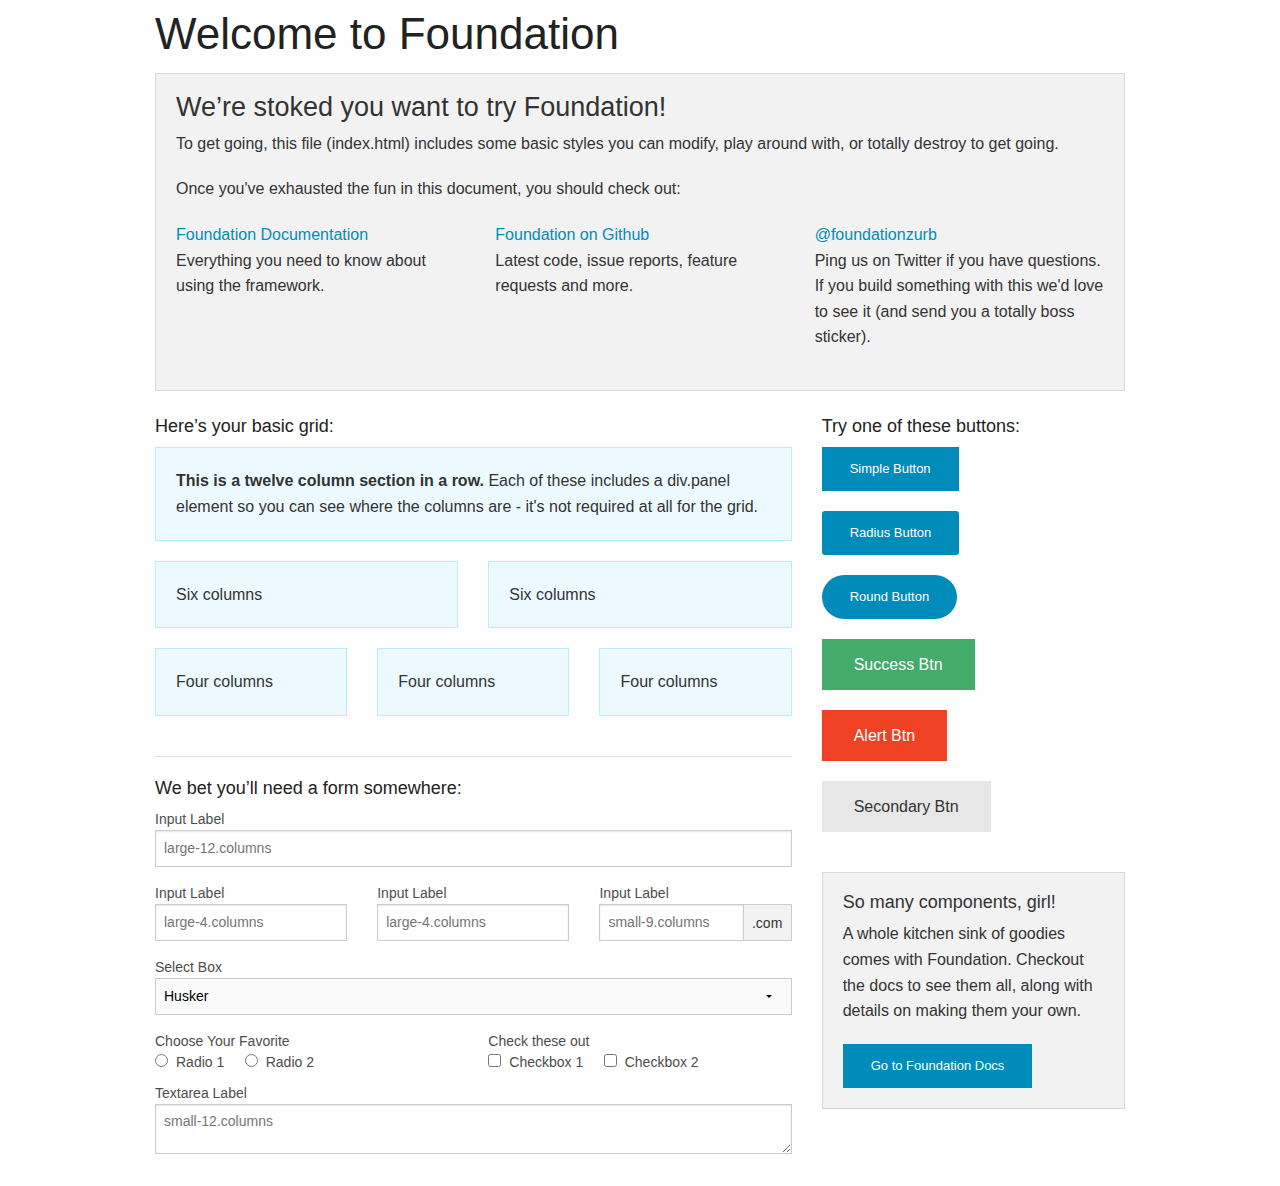
<file: public/foundation-5/index.html>
<!doctype html>
<html class="no-js" lang="en">
  <head>
    <meta charset="utf-8" />
    <meta name="viewport" content="width=device-width, initial-scale=1.0" />
    <title>Foundation | Welcome</title>
    <link rel="stylesheet" href="css/foundation.css" />
    <script src="js/vendor/modernizr.js"></script>
  </head>
  <body>
    
    <div class="row">
      <div class="large-12 columns">
        <h1>Welcome to Foundation</h1>
      </div>
    </div>
    
    <div class="row">
      <div class="large-12 columns">
      	<div class="panel">
	        <h3>We&rsquo;re stoked you want to try Foundation! </h3>
	        <p>To get going, this file (index.html) includes some basic styles you can modify, play around with, or totally destroy to get going.</p>
	        <p>Once you've exhausted the fun in this document, you should check out:</p>
	        <div class="row">
	        	<div class="large-4 medium-4 columns">
	    		<p><a href="http://foundation.zurb.com/docs">Foundation Documentation</a><br />Everything you need to know about using the framework.</p>
	    	</div>
	        	<div class="large-4 medium-4 columns">
	        		<p><a href="http://github.com/zurb/foundation">Foundation on Github</a><br />Latest code, issue reports, feature requests and more.</p>
	        	</div>
	        	<div class="large-4 medium-4 columns">
	        		<p><a href="http://twitter.com/foundationzurb">@foundationzurb</a><br />Ping us on Twitter if you have questions. If you build something with this we'd love to see it (and send you a totally boss sticker).</p>
	        	</div>        
					</div>
      	</div>
      </div>
    </div>

    <div class="row">
      <div class="large-8 medium-8 columns">
        <h5>Here&rsquo;s your basic grid:</h5>
        <!-- Grid Example -->

        <div class="row">
          <div class="large-12 columns">
            <div class="callout panel">
              <p><strong>This is a twelve column section in a row.</strong> Each of these includes a div.panel element so you can see where the columns are - it's not required at all for the grid.</p>
            </div>
          </div>
        </div>
        <div class="row">
          <div class="large-6 medium-6 columns">
            <div class="callout panel">
              <p>Six columns</p>
            </div>
          </div>
          <div class="large-6 medium-6 columns">
            <div class="callout panel">
              <p>Six columns</p>
            </div>
          </div>
        </div>
        <div class="row">
          <div class="large-4 medium-4 small-4 columns">
            <div class="callout panel">
              <p>Four columns</p>
            </div>
          </div>
          <div class="large-4 medium-4 small-4 columns">
            <div class="callout panel">
              <p>Four columns</p>
            </div>
          </div>
          <div class="large-4 medium-4 small-4 columns">
            <div class="callout panel">
              <p>Four columns</p>
            </div>
          </div>
        </div>
        
        <hr />
                
        <h5>We bet you&rsquo;ll need a form somewhere:</h5>
        <form>
				  <div class="row">
				    <div class="large-12 columns">
				      <label>Input Label</label>
				      <input type="text" placeholder="large-12.columns" />
				    </div>
				  </div>
				  <div class="row">
				    <div class="large-4 medium-4 columns">
				      <label>Input Label</label>
				      <input type="text" placeholder="large-4.columns" />
				    </div>
				    <div class="large-4 medium-4 columns">
				      <label>Input Label</label>
				      <input type="text" placeholder="large-4.columns" />
				    </div>
				    <div class="large-4 medium-4 columns">
				      <div class="row collapse">
				        <label>Input Label</label>
				        <div class="small-9 columns">
				          <input type="text" placeholder="small-9.columns" />
				        </div>
				        <div class="small-3 columns">
				          <span class="postfix">.com</span>
				        </div>
				      </div>
				    </div>
				  </div>
				  <div class="row">
				    <div class="large-12 columns">
				      <label>Select Box</label>
				      <select>
				        <option value="husker">Husker</option>
				        <option value="starbuck">Starbuck</option>
				        <option value="hotdog">Hot Dog</option>
				        <option value="apollo">Apollo</option>
				      </select>
				    </div>
				  </div>
				  <div class="row">
				    <div class="large-6 medium-6 columns">
				      <label>Choose Your Favorite</label>
				      <input type="radio" name="pokemon" value="Red" id="pokemonRed"><label for="pokemonRed">Radio 1</label>
				      <input type="radio" name="pokemon" value="Blue" id="pokemonBlue"><label for="pokemonBlue">Radio 2</label>
				    </div>
				    <div class="large-6 medium-6 columns">
				      <label>Check these out</label>
				      <input id="checkbox1" type="checkbox"><label for="checkbox1">Checkbox 1</label>
				      <input id="checkbox2" type="checkbox"><label for="checkbox2">Checkbox 2</label>
				    </div>
				  </div>
				  <div class="row">
				    <div class="large-12 columns">
				      <label>Textarea Label</label>
				      <textarea placeholder="small-12.columns"></textarea>
				    </div>
				  </div>
				</form>
      </div>     

      <div class="large-4 medium-4 columns">
			  <h5>Try one of these buttons:</h5>
			  <p><a href="#" class="small button">Simple Button</a><br/>
        <a href="#" class="small radius button">Radius Button</a><br/>
        <a href="#" class="small round button">Round Button</a><br/>            
        <a href="#" class="medium success button">Success Btn</a><br/>
        <a href="#" class="medium alert button">Alert Btn</a><br/>
        <a href="#" class="medium secondary button">Secondary Btn</a></p>           
				<div class="panel">
        	<h5>So many components, girl!</h5>
        	<p>A whole kitchen sink of goodies comes with Foundation. Checkout the docs to see them all, along with details on making them your own.</p>
        	<a href="http://foundation.zurb.com/docs/" class="small button">Go to Foundation Docs</a>          
        </div>
      </div>
    </div>
    
    <script src="js/vendor/jquery.js"></script>
    <script src="js/foundation.min.js"></script>
    <script>
      $(document).foundation();
    </script>
  </body>
</html>
</file>
